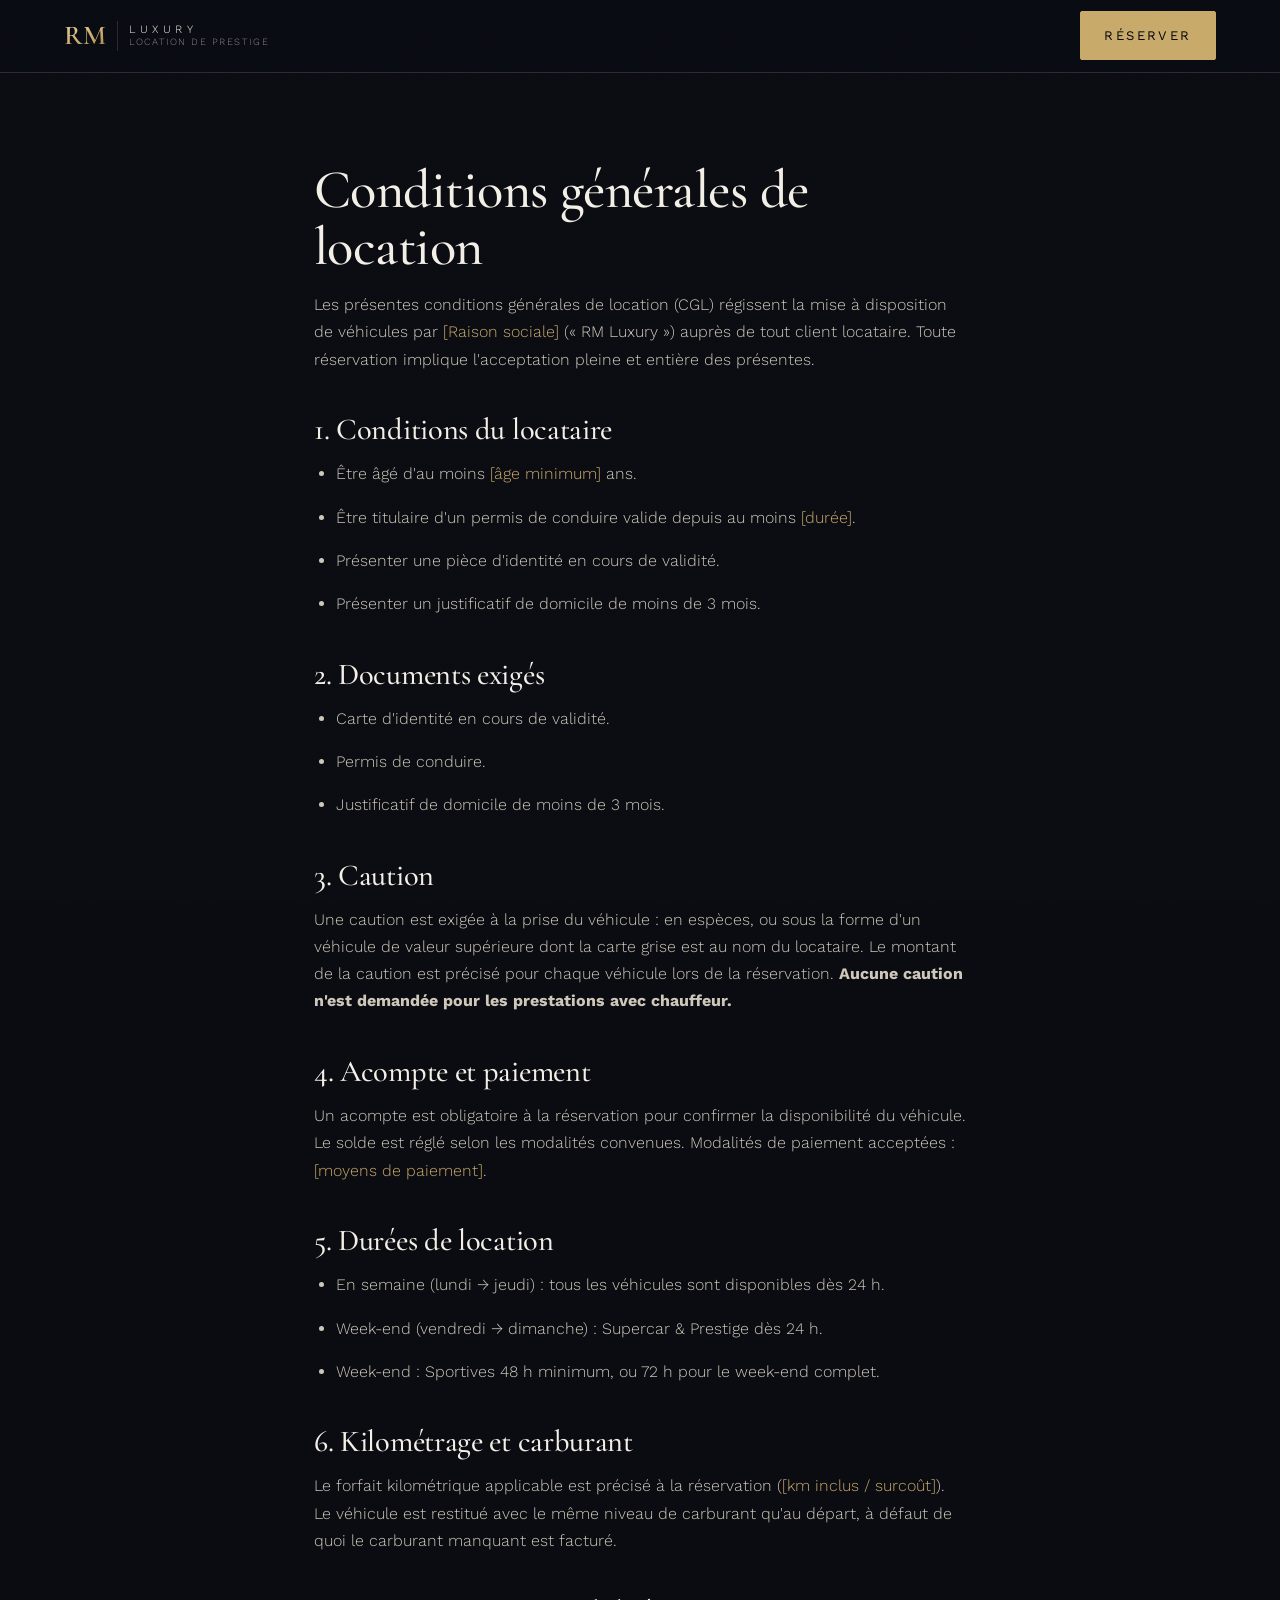
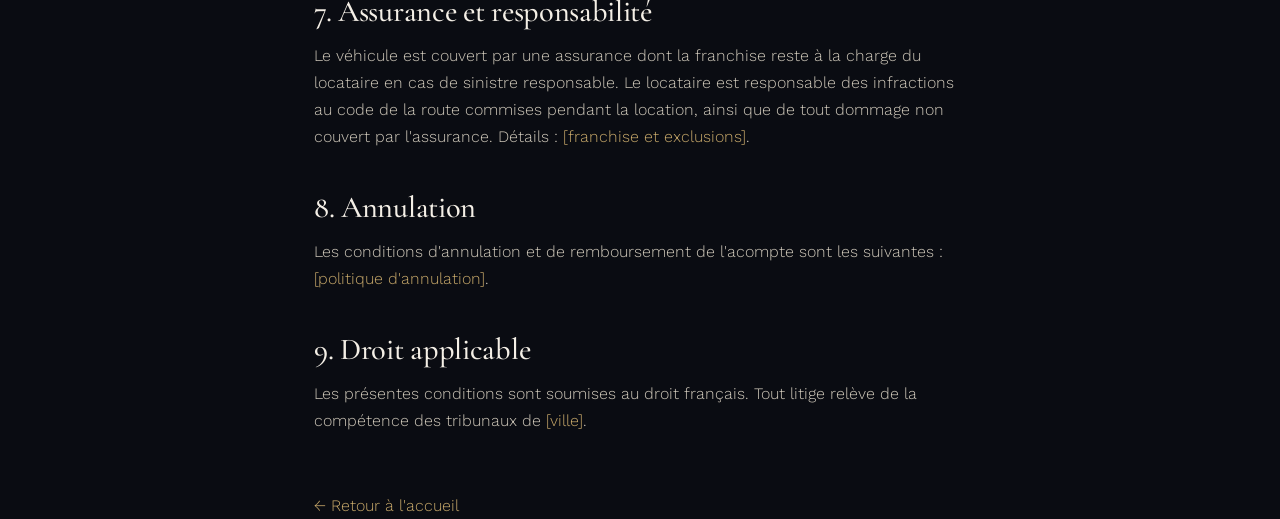
<file: conditions-generales.html>
<!DOCTYPE html>
<html lang="fr">
<head>
  <meta charset="UTF-8">
  <meta name="viewport" content="width=device-width, initial-scale=1.0">
  <title>Conditions générales de location — RM Luxury</title>
  <meta name="description" content="Conditions générales de location (CGL) de RM Luxury : caution, acompte, durées, documents et responsabilité.">
  <meta name="robots" content="noindex">
  <link rel="icon" type="image/svg+xml" href="favicon.svg">
  <link rel="preconnect" href="https://fonts.googleapis.com">
  <link rel="preconnect" href="https://fonts.gstatic.com" crossorigin>
  <link href="https://fonts.googleapis.com/css2?family=Cormorant+Garamond:ital,wght@0,400;0,500;0,600;1,400;1,500&family=Work+Sans:wght@300;400;500&display=swap" rel="stylesheet">
  <link rel="stylesheet" href="assets/css/styles.css?v=1">
</head>
<body>
  <header class="nav is-scrolled">
    <a href="index.html" class="lockup" aria-label="RM Luxury">
      <span class="lockup__rm">RM</span>
      <span class="lockup__bar"></span>
      <span class="lockup__txt"><b>Luxury</b><span>Location de prestige</span></span>
    </a>
    <div class="nav__right"><a class="btn btn--solid" href="index.html#contact">Réserver</a></div>
  </header>

  <main class="legal">
    <div class="wrap">
      <h1>Conditions générales de location</h1>
      <p>Les présentes conditions générales de location (CGL) régissent la mise à disposition de véhicules par <span class="ph">[Raison sociale]</span> (« RM Luxury ») auprès de tout client locataire. Toute réservation implique l'acceptation pleine et entière des présentes.</p>

      <h2>1. Conditions du locataire</h2>
      <ul>
        <li>Être âgé d'au moins <span class="ph">[âge minimum]</span> ans.</li>
        <li>Être titulaire d'un permis de conduire valide depuis au moins <span class="ph">[durée]</span>.</li>
        <li>Présenter une pièce d'identité en cours de validité.</li>
        <li>Présenter un justificatif de domicile de moins de 3 mois.</li>
      </ul>

      <h2>2. Documents exigés</h2>
      <ul>
        <li>Carte d'identité en cours de validité.</li>
        <li>Permis de conduire.</li>
        <li>Justificatif de domicile de moins de 3 mois.</li>
      </ul>

      <h2>3. Caution</h2>
      <p>Une caution est exigée à la prise du véhicule : en espèces, ou sous la forme d'un véhicule de valeur supérieure dont la carte grise est au nom du locataire. Le montant de la caution est précisé pour chaque véhicule lors de la réservation. <strong>Aucune caution n'est demandée pour les prestations avec chauffeur.</strong></p>

      <h2>4. Acompte et paiement</h2>
      <p>Un acompte est obligatoire à la réservation pour confirmer la disponibilité du véhicule. Le solde est réglé selon les modalités convenues. Modalités de paiement acceptées : <span class="ph">[moyens de paiement]</span>.</p>

      <h2>5. Durées de location</h2>
      <ul>
        <li>En semaine (lundi → jeudi) : tous les véhicules sont disponibles dès 24 h.</li>
        <li>Week-end (vendredi → dimanche) : Supercar &amp; Prestige dès 24 h.</li>
        <li>Week-end : Sportives 48 h minimum, ou 72 h pour le week-end complet.</li>
      </ul>

      <h2>6. Kilométrage et carburant</h2>
      <p>Le forfait kilométrique applicable est précisé à la réservation (<span class="ph">[km inclus / surcoût]</span>). Le véhicule est restitué avec le même niveau de carburant qu'au départ, à défaut de quoi le carburant manquant est facturé.</p>

      <h2>7. Assurance et responsabilité</h2>
      <p>Le véhicule est couvert par une assurance dont la franchise reste à la charge du locataire en cas de sinistre responsable. Le locataire est responsable des infractions au code de la route commises pendant la location, ainsi que de tout dommage non couvert par l'assurance. Détails : <span class="ph">[franchise et exclusions]</span>.</p>

      <h2>8. Annulation</h2>
      <p>Les conditions d'annulation et de remboursement de l'acompte sont les suivantes : <span class="ph">[politique d'annulation]</span>.</p>

      <h2>9. Droit applicable</h2>
      <p>Les présentes conditions sont soumises au droit français. Tout litige relève de la compétence des tribunaux de <span class="ph">[ville]</span>.</p>

      <a class="back" href="index.html">← Retour à l'accueil</a>
    </div>
  </main>
</body>
</html>
</file>
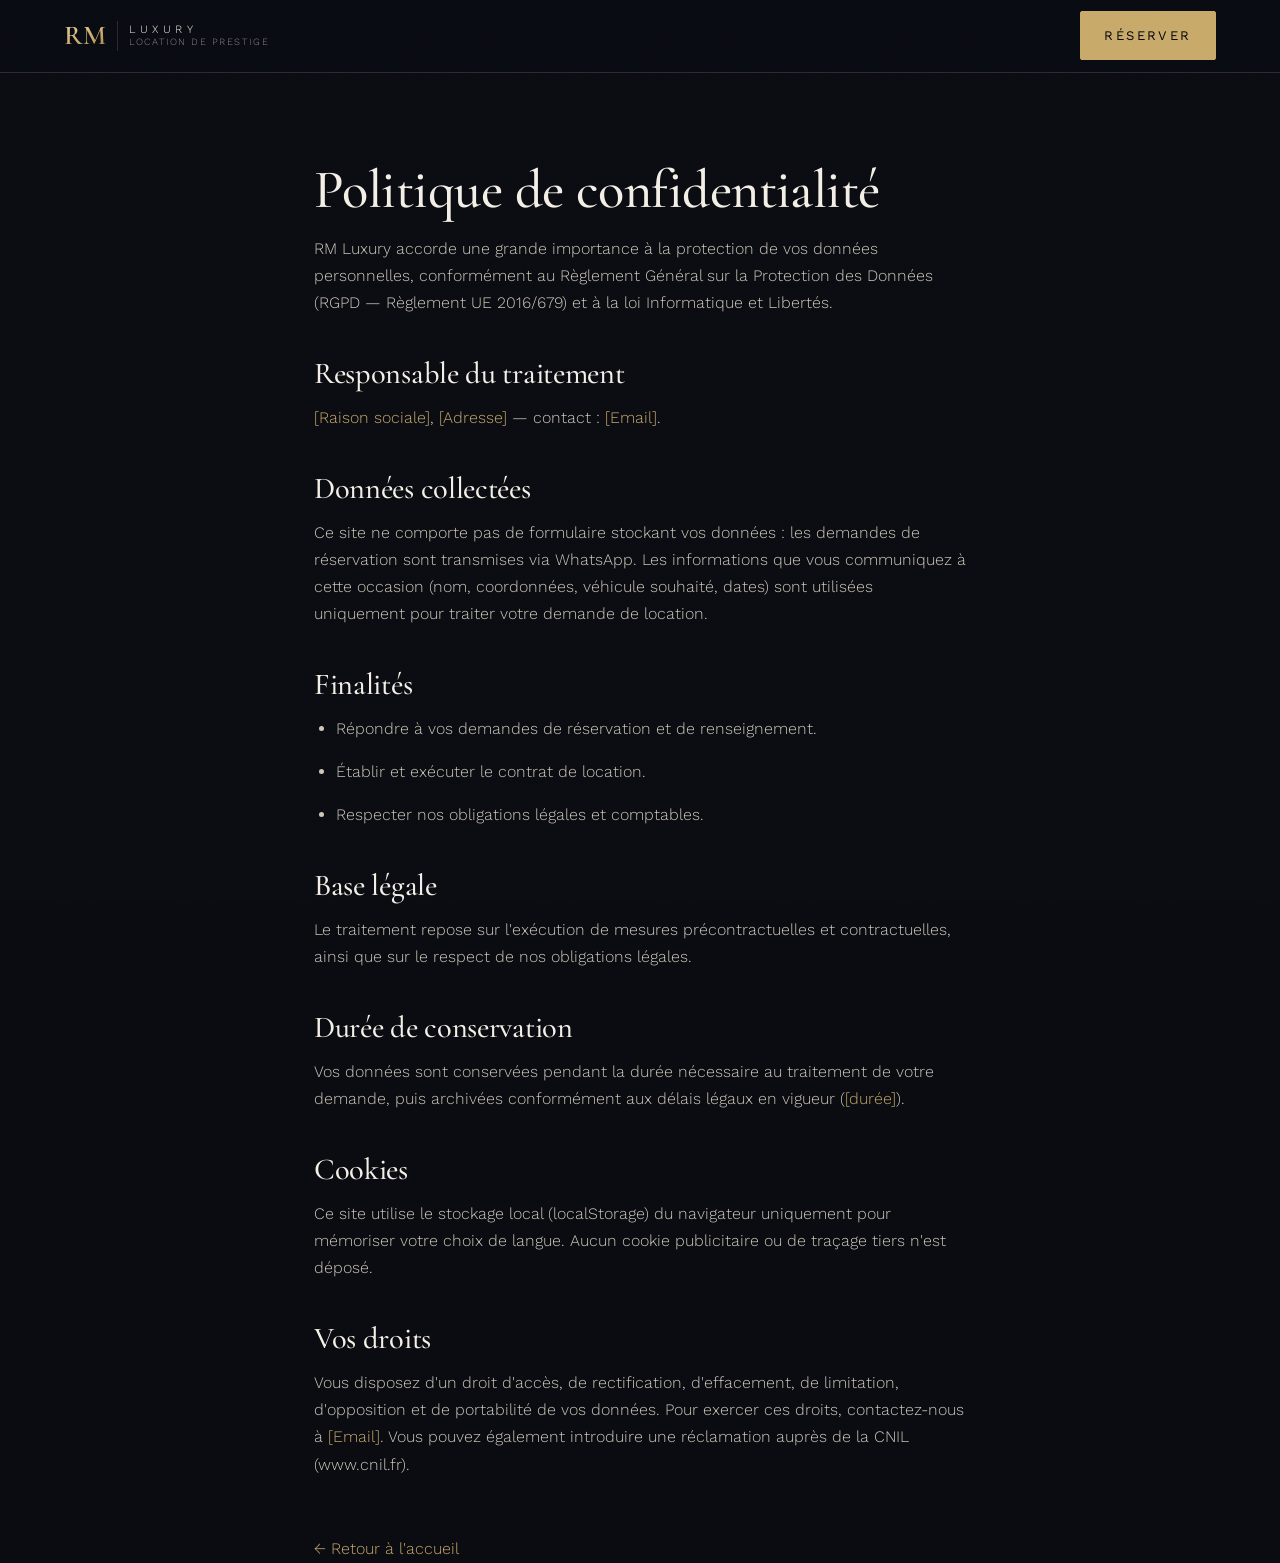
<file: confidentialite.html>
<!DOCTYPE html>
<html lang="fr">
<head>
  <meta charset="UTF-8">
  <meta name="viewport" content="width=device-width, initial-scale=1.0">
  <title>Politique de confidentialité — RM Luxury</title>
  <meta name="description" content="Politique de confidentialité et protection des données personnelles (RGPD) de RM Luxury.">
  <meta name="robots" content="noindex">
  <link rel="icon" type="image/svg+xml" href="favicon.svg">
  <link rel="preconnect" href="https://fonts.googleapis.com">
  <link rel="preconnect" href="https://fonts.gstatic.com" crossorigin>
  <link href="https://fonts.googleapis.com/css2?family=Cormorant+Garamond:ital,wght@0,400;0,500;0,600;1,400;1,500&family=Work+Sans:wght@300;400;500&display=swap" rel="stylesheet">
  <link rel="stylesheet" href="assets/css/styles.css?v=1">
</head>
<body>
  <header class="nav is-scrolled">
    <a href="index.html" class="lockup" aria-label="RM Luxury">
      <span class="lockup__rm">RM</span>
      <span class="lockup__bar"></span>
      <span class="lockup__txt"><b>Luxury</b><span>Location de prestige</span></span>
    </a>
    <div class="nav__right"><a class="btn btn--solid" href="index.html#contact">Réserver</a></div>
  </header>

  <main class="legal">
    <div class="wrap">
      <h1>Politique de confidentialité</h1>
      <p>RM Luxury accorde une grande importance à la protection de vos données personnelles, conformément au Règlement Général sur la Protection des Données (RGPD — Règlement UE 2016/679) et à la loi Informatique et Libertés.</p>

      <h2>Responsable du traitement</h2>
      <p><span class="ph">[Raison sociale]</span>, <span class="ph">[Adresse]</span> — contact : <span class="ph">[Email]</span>.</p>

      <h2>Données collectées</h2>
      <p>Ce site ne comporte pas de formulaire stockant vos données : les demandes de réservation sont transmises via WhatsApp. Les informations que vous communiquez à cette occasion (nom, coordonnées, véhicule souhaité, dates) sont utilisées uniquement pour traiter votre demande de location.</p>

      <h2>Finalités</h2>
      <ul>
        <li>Répondre à vos demandes de réservation et de renseignement.</li>
        <li>Établir et exécuter le contrat de location.</li>
        <li>Respecter nos obligations légales et comptables.</li>
      </ul>

      <h2>Base légale</h2>
      <p>Le traitement repose sur l'exécution de mesures précontractuelles et contractuelles, ainsi que sur le respect de nos obligations légales.</p>

      <h2>Durée de conservation</h2>
      <p>Vos données sont conservées pendant la durée nécessaire au traitement de votre demande, puis archivées conformément aux délais légaux en vigueur (<span class="ph">[durée]</span>).</p>

      <h2>Cookies</h2>
      <p>Ce site utilise le stockage local (localStorage) du navigateur uniquement pour mémoriser votre choix de langue. Aucun cookie publicitaire ou de traçage tiers n'est déposé.</p>

      <h2>Vos droits</h2>
      <p>Vous disposez d'un droit d'accès, de rectification, d'effacement, de limitation, d'opposition et de portabilité de vos données. Pour exercer ces droits, contactez-nous à <span class="ph">[Email]</span>. Vous pouvez également introduire une réclamation auprès de la CNIL (www.cnil.fr).</p>

      <a class="back" href="index.html">← Retour à l'accueil</a>
    </div>
  </main>
</body>
</html>
</file>
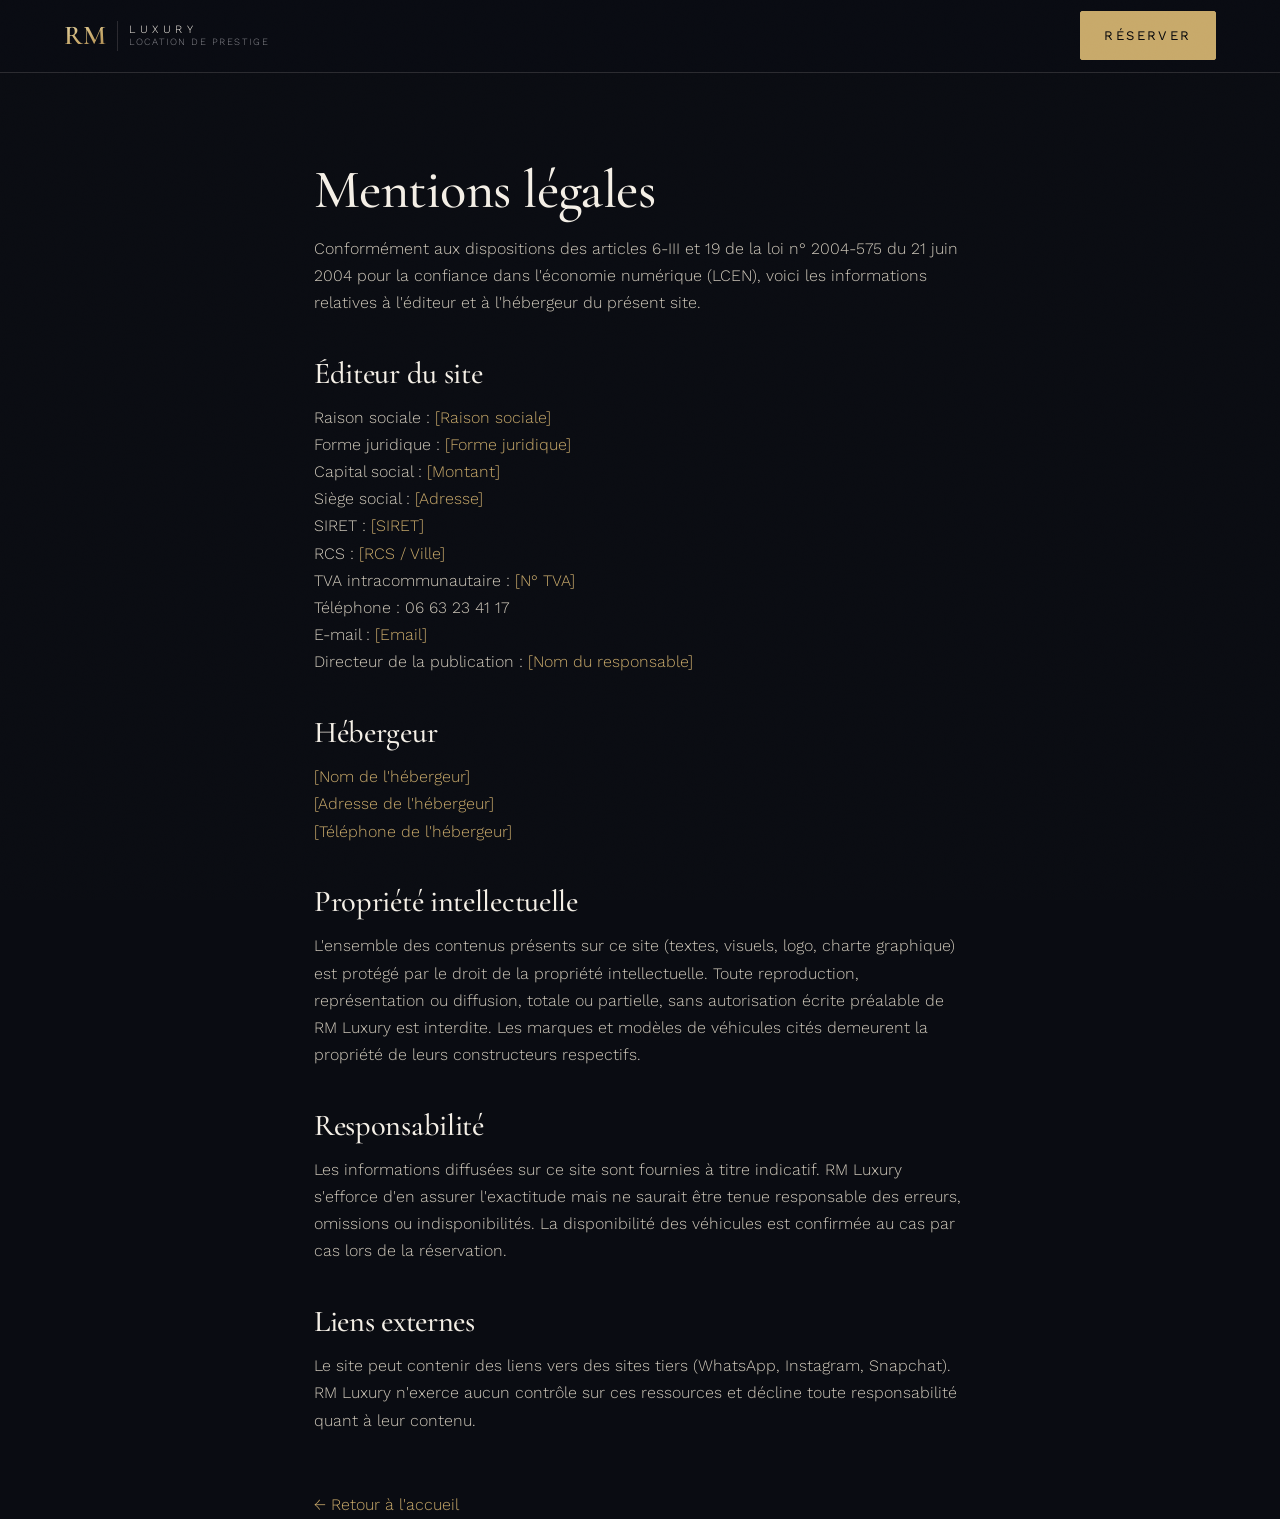
<file: mentions-legales.html>
<!DOCTYPE html>
<html lang="fr">
<head>
  <meta charset="UTF-8">
  <meta name="viewport" content="width=device-width, initial-scale=1.0">
  <title>Mentions légales — RM Luxury</title>
  <meta name="description" content="Mentions légales de RM Luxury, location de voitures de prestige à Paris.">
  <meta name="robots" content="noindex">
  <link rel="icon" type="image/svg+xml" href="favicon.svg">
  <link rel="preconnect" href="https://fonts.googleapis.com">
  <link rel="preconnect" href="https://fonts.gstatic.com" crossorigin>
  <link href="https://fonts.googleapis.com/css2?family=Cormorant+Garamond:ital,wght@0,400;0,500;0,600;1,400;1,500&family=Work+Sans:wght@300;400;500&display=swap" rel="stylesheet">
  <link rel="stylesheet" href="assets/css/styles.css?v=1">
</head>
<body>
  <header class="nav is-scrolled">
    <a href="index.html" class="lockup" aria-label="RM Luxury">
      <span class="lockup__rm">RM</span>
      <span class="lockup__bar"></span>
      <span class="lockup__txt"><b>Luxury</b><span>Location de prestige</span></span>
    </a>
    <div class="nav__right"><a class="btn btn--solid" href="index.html#contact">Réserver</a></div>
  </header>

  <main class="legal">
    <div class="wrap">
      <h1>Mentions légales</h1>
      <p>Conformément aux dispositions des articles 6-III et 19 de la loi n° 2004-575 du 21 juin 2004 pour la confiance dans l'économie numérique (LCEN), voici les informations relatives à l'éditeur et à l'hébergeur du présent site.</p>

      <h2>Éditeur du site</h2>
      <p>
        Raison sociale : <span class="ph">[Raison sociale]</span><br>
        Forme juridique : <span class="ph">[Forme juridique]</span><br>
        Capital social : <span class="ph">[Montant]</span><br>
        Siège social : <span class="ph">[Adresse]</span><br>
        SIRET : <span class="ph">[SIRET]</span><br>
        RCS : <span class="ph">[RCS / Ville]</span><br>
        TVA intracommunautaire : <span class="ph">[N° TVA]</span><br>
        Téléphone : 06 63 23 41 17<br>
        E-mail : <span class="ph">[Email]</span><br>
        Directeur de la publication : <span class="ph">[Nom du responsable]</span>
      </p>

      <h2>Hébergeur</h2>
      <p>
        <span class="ph">[Nom de l'hébergeur]</span><br>
        <span class="ph">[Adresse de l'hébergeur]</span><br>
        <span class="ph">[Téléphone de l'hébergeur]</span>
      </p>

      <h2>Propriété intellectuelle</h2>
      <p>L'ensemble des contenus présents sur ce site (textes, visuels, logo, charte graphique) est protégé par le droit de la propriété intellectuelle. Toute reproduction, représentation ou diffusion, totale ou partielle, sans autorisation écrite préalable de RM Luxury est interdite. Les marques et modèles de véhicules cités demeurent la propriété de leurs constructeurs respectifs.</p>

      <h2>Responsabilité</h2>
      <p>Les informations diffusées sur ce site sont fournies à titre indicatif. RM Luxury s'efforce d'en assurer l'exactitude mais ne saurait être tenue responsable des erreurs, omissions ou indisponibilités. La disponibilité des véhicules est confirmée au cas par cas lors de la réservation.</p>

      <h2>Liens externes</h2>
      <p>Le site peut contenir des liens vers des sites tiers (WhatsApp, Instagram, Snapchat). RM Luxury n'exerce aucun contrôle sur ces ressources et décline toute responsabilité quant à leur contenu.</p>

      <a class="back" href="index.html">← Retour à l'accueil</a>
    </div>
  </main>
</body>
</html>
</file>
<file: assets/css/styles.css>
/* ============================================================
   RM Luxury — Feuille de style
   Luxe éditorial sombre · un seul accent or · anti-slop
   ============================================================ */

:root{
  --bg:#0a0c12;        /* navy quasi-noir, base de page */
  --bg-2:#11131b;      /* bande alternée +1 */
  --bg-3:#161922;      /* +2 */
  --ink:#06070b;       /* le plus sombre (stats / footer) */
  --fg:#f4efe6;        /* blanc tiède (jamais #fff) */
  --fg-soft:#cfc8ba;   /* texte secondaire */
  --muted:#8a8a90;     /* labels, légal, captions */
  --accent:#c8a96a;    /* or champagne, accent UNIQUE */
  --accent-2:#e9d8a6;  /* highlight du dégradé doré */
  --line:rgba(244,239,230,.14);
  --maxw:1240px;
  --pad:clamp(22px,5vw,80px);
  --ease:cubic-bezier(.22,1,.36,1);
  --serif:"Cormorant Garamond",Georgia,serif;
  --sans:"Work Sans",system-ui,-apple-system,sans-serif;
  --gold:linear-gradient(160deg,var(--accent-2),var(--accent) 60%,#a9854e);
}

/* ---------- Reset ---------- */
*,*::before,*::after{box-sizing:border-box;margin:0;padding:0}
html{scroll-behavior:smooth;-webkit-text-size-adjust:100%}
body{
  background:var(--bg);
  color:var(--fg);
  font-family:var(--sans);
  font-weight:300;
  font-size:clamp(16px,1.05vw,18px);
  line-height:1.7;
  overflow-x:hidden;
  -webkit-font-smoothing:antialiased;
  text-rendering:optimizeLegibility;
}
img{display:block;max-width:100%;height:auto}
a{color:inherit;text-decoration:none}
button{font-family:inherit;cursor:pointer;border:none;background:none;color:inherit}
ul,ol{list-style:none}
:focus-visible{outline:2px solid var(--accent);outline-offset:3px;border-radius:2px}

/* ---------- Grain overlay ---------- */
body::after{
  content:"";position:fixed;inset:0;z-index:9000;pointer-events:none;
  opacity:.03;mix-blend-mode:overlay;
  background-image:url("data:image/svg+xml,%3Csvg xmlns='http://www.w3.org/2000/svg' width='120' height='120'%3E%3Cfilter id='n'%3E%3CfeTurbulence type='fractalNoise' baseFrequency='.9' numOctaves='3'/%3E%3C/filter%3E%3Crect width='100%25' height='100%25' filter='url(%23n)'/%3E%3C/svg%3E");
}

/* ---------- Typo ---------- */
h1,h2,h3,h4{font-family:var(--serif);font-weight:500;line-height:1.04;letter-spacing:-.01em}
h1{font-size:clamp(2.8rem,8vw,6.4rem)}
h2{font-size:clamp(2.1rem,5.2vw,4.2rem)}
h3{font-size:clamp(1.5rem,2.6vw,2.2rem)}
.serif-i{font-style:italic}
.eyebrow{
  font-family:var(--sans);font-weight:400;
  font-size:.74rem;letter-spacing:.34em;text-transform:uppercase;
  color:var(--accent);margin-bottom:1.4rem;display:block;
}
.lede{font-size:clamp(1.05rem,1.6vw,1.35rem);color:var(--fg-soft);max-width:54ch}
.gold-text{
  background:var(--gold);-webkit-background-clip:text;background-clip:text;
  color:transparent;
}

/* ---------- Layout ---------- */
.wrap{max-width:var(--maxw);margin-inline:auto;padding-inline:var(--pad)}
section{padding-block:clamp(90px,13vh,180px);position:relative}
.bg-2{background:var(--bg-2)}
.bg-3{background:var(--bg-3)}
.bg-ink{background:var(--ink)}
.hairline{height:1px;border:0;background:var(--line);max-width:var(--maxw);margin-inline:auto}
.rule-gold{height:1px;border:0;width:120px;
  background:linear-gradient(90deg,transparent,var(--accent),transparent)}

/* ---------- Boutons ---------- */
.btn{
  display:inline-flex;align-items:center;gap:.6em;
  font-size:.82rem;letter-spacing:.18em;text-transform:uppercase;font-weight:400;
  padding:.95em 1.8em;border:1px solid var(--accent);border-radius:2px;
  color:var(--accent);background:transparent;
  transition:background .5s var(--ease),color .5s var(--ease),border-color .5s var(--ease);
  min-height:48px;
}
.btn:hover{background:var(--accent);color:var(--ink)}
.btn--solid{background:var(--accent);color:var(--ink)}
.btn--solid:hover{background:var(--accent-2);border-color:var(--accent-2)}
.btn--ghost{border-color:var(--line);color:var(--fg)}
.btn--ghost:hover{border-color:var(--accent);background:transparent;color:var(--accent)}
.btn--block{width:100%;justify-content:center}

/* ============================================================
   PRELOADER
   ============================================================ */
#preloader{
  position:fixed;inset:0;z-index:9999;background:var(--bg);
  display:flex;flex-direction:column;align-items:center;justify-content:center;gap:1.6rem;
  transition:opacity .8s var(--ease),visibility .8s var(--ease);
}
#preloader.is-done{opacity:0;visibility:hidden}
.pre__mono{font-family:var(--serif);font-weight:600;font-size:clamp(3rem,9vw,5rem);letter-spacing:.04em}
.pre__word{font-family:var(--sans);font-weight:300;letter-spacing:.52em;text-transform:uppercase;
  font-size:.7rem;color:var(--muted)}
.pre__bar{width:min(220px,52vw);height:1px;background:var(--line);overflow:hidden}
.pre__bar i{display:block;height:100%;width:0;background:var(--gold);
  animation:load 1.5s var(--ease) forwards}
@keyframes load{to{width:100%}}

/* ============================================================
   NAV
   ============================================================ */
.nav{
  position:fixed;top:0;left:0;right:0;z-index:1000;
  display:flex;align-items:center;justify-content:space-between;gap:1rem;
  padding:1.1rem var(--pad);
  transition:background .4s var(--ease),backdrop-filter .4s var(--ease),
             padding .4s var(--ease),border-color .4s var(--ease);
  border-bottom:1px solid transparent;
}
.nav.is-scrolled{
  background:rgba(10,12,18,.72);backdrop-filter:blur(16px) saturate(140%);
  -webkit-backdrop-filter:blur(16px) saturate(140%);
  padding-block:.7rem;border-bottom-color:var(--line);
}
.nav__links{display:flex;align-items:center;gap:2rem}
.nav__link{font-size:.82rem;letter-spacing:.1em;color:var(--fg-soft);
  transition:color .3s var(--ease);position:relative}
.nav__link:hover{color:var(--fg)}
.nav__right{display:flex;align-items:center;gap:1.4rem}

/* Lockup logo */
.lockup{display:flex;align-items:center;gap:.7rem}
.lockup__rm{font-family:var(--serif);font-weight:600;font-size:1.7rem;line-height:1;
  background:var(--gold);-webkit-background-clip:text;background-clip:text;color:transparent}
.lockup__bar{width:1px;height:30px;background:var(--line)}
.lockup__txt{display:flex;flex-direction:column;line-height:1.1}
.lockup__txt b{font-family:var(--sans);font-weight:300;letter-spacing:.4em;
  text-transform:uppercase;font-size:.7rem}
.lockup__txt span{font-size:.6rem;color:var(--muted);letter-spacing:.16em;text-transform:uppercase}

/* Language switcher */
.lang{display:flex;align-items:center;gap:.5rem;font-size:.78rem;letter-spacing:.08em}
.lang button{color:var(--muted);padding:.2em .1em;transition:color .3s var(--ease);position:relative}
.lang button:hover{color:var(--fg)}
.lang button.is-active{color:var(--fg)}
.lang button.is-active::after{
  content:"";position:absolute;left:0;right:0;bottom:-3px;height:1px;background:var(--accent)}
.lang .sep{color:var(--line)}

/* Mobile menu */
.nav__burger{display:none;flex-direction:column;gap:5px;padding:.5rem;width:44px;height:44px;
  align-items:center;justify-content:center}
.nav__burger span{display:block;width:22px;height:1px;background:var(--fg);transition:.3s var(--ease)}
.nav__mobile{display:none}

/* ============================================================
   HERO
   ============================================================ */
.hero{
  position:relative;min-height:100svh;display:flex;align-items:flex-end;
  padding-bottom:clamp(60px,12vh,120px);overflow:hidden;
}
.hero__media{position:absolute;inset:0;z-index:-2}
.hero__media img{width:100%;height:100%;object-fit:cover;
  animation:kenburns 22s ease-in-out infinite alternate}
@keyframes kenburns{from{transform:scale(1)}to{transform:scale(1.06)}}
.hero__media::after{
  content:"";position:absolute;inset:0;
  background:linear-gradient(180deg,rgba(6,7,11,.55) 0%,rgba(6,7,11,.25) 40%,rgba(10,12,18,.96) 100%);
}
/* placeholder visuel élégant (avant images IA) */
.media-ph{
  width:100%;height:100%;
  background:
    radial-gradient(120% 90% at 70% 20%,rgba(200,169,106,.10),transparent 55%),
    radial-gradient(100% 80% at 20% 90%,rgba(200,169,106,.06),transparent 60%),
    linear-gradient(160deg,#0c0e15,#06070b);
  display:flex;align-items:center;justify-content:center;position:relative;
}
.media-ph::after{
  content:attr(data-ph);position:absolute;
  font-family:var(--sans);font-size:.66rem;letter-spacing:.3em;text-transform:uppercase;
  color:rgba(244,239,230,.22);
}
/* Image réelle superposée au placeholder de secours (si l'image échoue, le
   placeholder reste visible dessous). Les dégradés ::after restent au-dessus. */
.hero__media .media-ph,.fullbleed__media .media-ph,
.card__media .media-ph,.modal__media .media-ph{position:absolute;inset:0;z-index:0}
.hero__media img,.fullbleed__media img,
.card__media img,.modal__media img{position:absolute;inset:0;z-index:1}
.hero__media::after,.fullbleed__media::after{z-index:2}
.hero__beats{position:relative;z-index:2;width:100%}
.beat{max-width:46ch}
.beat .eyebrow{margin-bottom:1rem}
.beat h1,.beat h2{margin-bottom:1.2rem}
.beat__tag{color:var(--fg-soft);font-size:clamp(1.05rem,1.6vw,1.3rem);max-width:40ch}
.hero__scroll{
  position:absolute;bottom:2rem;left:50%;transform:translateX(-50%);z-index:2;
  font-size:.66rem;letter-spacing:.3em;text-transform:uppercase;color:var(--muted);
  display:flex;flex-direction:column;align-items:center;gap:.6rem;
}
.hero__scroll::after{content:"";width:1px;height:34px;
  background:linear-gradient(var(--accent),transparent);animation:pulse 2s ease-in-out infinite}
@keyframes pulse{0%,100%{opacity:.3}50%{opacity:1}}
/* beats desktop : seul le premier visible, JS gère le reste si besoin */
.hero__cta{margin-top:1.8rem;display:flex;gap:1rem;flex-wrap:wrap}

/* ============================================================
   STATS
   ============================================================ */
.stats{display:grid;grid-template-columns:repeat(4,1fr);gap:1px;background:var(--line)}
.stat{background:var(--ink);padding:clamp(2.4rem,5vw,3.6rem) 1.4rem;text-align:center}
.stat__num{font-family:var(--serif);font-weight:500;font-size:clamp(2.4rem,5vw,3.6rem);
  line-height:1;background:var(--gold);-webkit-background-clip:text;background-clip:text;color:transparent}
.stat__label{margin-top:.7rem;font-size:.74rem;letter-spacing:.18em;text-transform:uppercase;color:var(--fg-soft)}

/* ============================================================
   MANIFESTE
   ============================================================ */
.manifesto{text-align:center}
.manifesto .wrap{max-width:880px}
.manifesto__quote{font-family:var(--serif);font-style:italic;font-weight:500;
  font-size:clamp(2rem,5vw,3.4rem);line-height:1.15;margin-bottom:2rem}
.manifesto__body{font-family:var(--serif);font-style:italic;font-size:clamp(1.2rem,2.2vw,1.6rem);
  line-height:1.6;color:var(--fg-soft)}

/* ============================================================
   CATALOGUE
   ============================================================ */
.cat__head{max-width:var(--maxw);margin-inline:auto;padding-inline:var(--pad);margin-bottom:clamp(3rem,7vh,5rem)}
.cat__head h2{margin-bottom:1.4rem}
.range{margin-top:clamp(3rem,7vh,5rem)}
.range__label{max-width:var(--maxw);margin-inline:auto;padding-inline:var(--pad);margin-bottom:1.8rem}
.grid{
  max-width:var(--maxw);margin-inline:auto;padding-inline:var(--pad);
  display:grid;grid-template-columns:repeat(3,1fr);gap:clamp(1.2rem,2.4vw,2rem);
}
.card{
  background:var(--bg-2);border:1px solid var(--line);border-radius:4px;overflow:hidden;
  display:flex;flex-direction:column;text-align:left;
  box-shadow:0 20px 50px -30px rgba(0,0,0,.8);
  transition:border-color .6s var(--ease),transform .6s var(--ease);
  cursor:pointer;
}
.card:hover{border-color:rgba(200,169,106,.5);transform:translateY(-4px)}
.card__media{position:relative;aspect-ratio:16/9;overflow:hidden;background:var(--bg-3)}
.card__media img,.card__media .media-ph{width:100%;height:100%;object-fit:cover;
  transition:transform 1.4s var(--ease)}
.card:hover .card__media img{transform:scale(1.04)}
.card__body{padding:1.6rem 1.5rem 1.7rem;display:flex;flex-direction:column;gap:.7rem;flex:1}
.card__range{font-size:.66rem;letter-spacing:.28em;text-transform:uppercase;color:var(--accent)}
.card__name{font-family:var(--serif);font-weight:500;font-size:1.5rem;line-height:1.1}
.card__points{font-size:.86rem;color:var(--fg-soft);line-height:1.5}
.card__points .dot{color:var(--accent);margin-inline:.45em}
.card__why{font-size:.92rem;color:var(--fg-soft);margin-top:.2rem}
.card__why b{color:var(--fg);font-weight:400}
.card__foot{margin-top:auto;padding-top:1.1rem}
.card .btn{padding:.7em 1.4em;font-size:.74rem}

/* ============================================================
   FULL-BLEED CHAUFFEUR
   ============================================================ */
.fullbleed{position:relative;min-height:82vh;display:flex;align-items:center;overflow:hidden}
.fullbleed__media{position:absolute;inset:0;z-index:-1}
.fullbleed__media img,.fullbleed__media .media-ph{width:100%;height:100%;object-fit:cover}
.fullbleed__media::after{content:"";position:absolute;inset:0;
  background:linear-gradient(90deg,rgba(6,7,11,.92) 0%,rgba(6,7,11,.6) 50%,rgba(6,7,11,.3) 100%)}
.fullbleed__inner{max-width:46ch}
.fullbleed__specs{margin-top:1.6rem;color:var(--accent);font-size:.8rem;letter-spacing:.14em;
  text-transform:uppercase}

/* ============================================================
   CONDITIONS
   ============================================================ */
.cond__head{margin-bottom:clamp(2.6rem,6vh,4rem)}
.cond__list{display:grid;gap:0}
.cond__item{display:grid;grid-template-columns:auto 1fr;gap:1.6rem;align-items:baseline;
  padding:1.3rem 0;border-top:1px solid var(--line)}
.cond__item:last-child{border-bottom:1px solid var(--line)}
.cond__n{font-family:var(--serif);font-size:1.3rem;background:var(--gold);
  -webkit-background-clip:text;background-clip:text;color:transparent;min-width:2ch}
.cond__t{color:var(--fg-soft)}
.cond__note{margin-top:1.6rem;color:var(--accent);font-size:.9rem;letter-spacing:.04em}

/* ============================================================
   CONTACT / CONFIGURATEUR
   ============================================================ */
.contact__grid{display:grid;grid-template-columns:1fr 1.1fr;gap:clamp(2.5rem,5vw,5rem);align-items:start}
.contact__head h2{margin-bottom:1.4rem}
.coords{margin-top:2.4rem;display:grid;gap:1.1rem}
.coords__label{font-size:.7rem;letter-spacing:.24em;text-transform:uppercase;color:var(--muted);margin-bottom:.6rem}
.coords a,.coords span{display:flex;align-items:center;gap:.7rem;color:var(--fg-soft);
  transition:color .3s var(--ease);font-size:1.02rem}
.coords a:hover{color:var(--accent)}
.coords .ic{color:var(--accent);width:18px;text-align:center}

/* Configurateur */
.cfg{background:var(--bg-2);border:1px solid var(--line);border-radius:4px;padding:clamp(1.6rem,3vw,2.4rem)}
.cfg__steps{display:flex;gap:.5rem;margin-bottom:2rem}
.cfg__steps li{flex:1;font-size:.66rem;letter-spacing:.18em;text-transform:uppercase;
  color:var(--muted);padding-bottom:.7rem;border-bottom:1px solid var(--line);transition:.3s var(--ease)}
.cfg__steps li.is-active{color:var(--accent);border-bottom-color:var(--accent)}
.cfg__panel{display:none;flex-direction:column;gap:1.3rem}
.cfg__panel.is-active{display:flex;animation:fade .4s var(--ease)}
@keyframes fade{from{opacity:0;transform:translateY(8px)}to{opacity:1;transform:none}}
.field{display:flex;flex-direction:column;gap:.5rem}
.field label{font-size:.72rem;letter-spacing:.14em;text-transform:uppercase;color:var(--muted)}
.field input,.field select,.field textarea{
  background:var(--ink);border:1px solid var(--line);border-radius:2px;color:var(--fg);
  font-family:var(--sans);font-size:1rem;padding:.85em 1em;width:100%;
  transition:border-color .3s var(--ease);min-height:48px;
}
.field input:focus,.field select:focus,.field textarea:focus{border-color:var(--accent);outline:none}
.field textarea{resize:vertical;min-height:90px}
.field--row{display:grid;grid-template-columns:1fr 1fr;gap:1rem}
/* toggle chauffeur */
.toggle{display:flex;border:1px solid var(--line);border-radius:2px;overflow:hidden}
.toggle button{flex:1;padding:.85em;font-size:.82rem;letter-spacing:.06em;color:var(--fg-soft);
  transition:.3s var(--ease)}
.toggle button.is-active{background:var(--accent);color:var(--ink)}
.cfg__nav{display:flex;gap:1rem;margin-top:.6rem}
.cfg__nav .btn{flex:1;justify-content:center}
.cfg__err{color:#e8a0a0;font-size:.84rem;min-height:1.2em}
.recap{display:grid;gap:.8rem;background:var(--ink);border:1px solid var(--line);
  border-radius:2px;padding:1.4rem}
.recap__row{display:grid;grid-template-columns:auto 1fr;gap:1rem;font-size:.95rem}
.recap__row dt{color:var(--muted);font-size:.72rem;letter-spacing:.12em;text-transform:uppercase;
  align-self:center}
.recap__row dd{color:var(--fg)}
.cfg__direct{text-align:center;margin-top:1.2rem;font-size:.86rem}
.cfg__direct a{color:var(--accent);border-bottom:1px solid var(--line);padding-bottom:2px}

/* ============================================================
   FOOTER
   ============================================================ */
.footer{background:var(--ink);padding-block:clamp(4rem,8vh,6rem)}
.footer__top{display:flex;justify-content:space-between;gap:2.5rem;flex-wrap:wrap;align-items:flex-start}
.footer__brand{max-width:36ch}
.footer__mono{font-family:var(--serif);font-weight:600;font-size:2.4rem;background:var(--gold);
  -webkit-background-clip:text;background-clip:text;color:transparent}
.footer__slogan{font-family:var(--serif);font-style:italic;color:var(--fg-soft);margin-top:.6rem}
.footer__social{display:flex;gap:1.4rem;margin-top:1.4rem;font-size:.9rem}
.footer__social a{color:var(--fg-soft);transition:color .3s var(--ease)}
.footer__social a:hover{color:var(--accent)}
.footer__links{display:flex;flex-direction:column;gap:.7rem;font-size:.9rem}
.footer__links a{color:var(--fg-soft);transition:color .3s var(--ease)}
.footer__links a:hover{color:var(--accent)}
.footer__bottom{margin-top:3rem;padding-top:1.6rem;border-top:1px solid var(--line);
  display:flex;justify-content:space-between;align-items:center;gap:1.4rem;flex-wrap:wrap;
  font-size:.8rem;color:var(--muted)}

/* ============================================================
   MODALE (fiche véhicule)
   ============================================================ */
.modal{
  position:fixed;inset:0;z-index:5000;display:none;
  align-items:center;justify-content:center;padding:clamp(1rem,4vw,3rem);
  background:rgba(6,7,11,.92);backdrop-filter:blur(6px);-webkit-backdrop-filter:blur(6px);
}
.modal.is-open{display:flex;animation:fade .35s var(--ease)}
.modal__box{
  background:var(--bg-2);border:1px solid var(--line);border-radius:4px;
  max-width:1000px;width:100%;max-height:90vh;overflow:auto;
  display:grid;grid-template-columns:1.1fr 1fr;position:relative;
}
.modal__media{position:relative;min-height:300px;background:var(--bg-3)}
.modal__media img,.modal__media .media-ph{position:absolute;inset:0;width:100%;height:100%;object-fit:cover}
.modal__body{padding:clamp(1.8rem,3.5vw,3rem);display:flex;flex-direction:column;gap:1.1rem}
.modal__range{font-size:.7rem;letter-spacing:.28em;text-transform:uppercase;color:var(--accent)}
.modal__name{font-family:var(--serif);font-weight:500;font-size:clamp(1.8rem,3.4vw,2.6rem);line-height:1.05}
.modal__desc{color:var(--fg-soft)}
.modal__sub{font-size:.7rem;letter-spacing:.2em;text-transform:uppercase;color:var(--muted);margin-bottom:.5rem}
.modal__points{display:flex;flex-direction:column;gap:.5rem}
.modal__points li{display:flex;gap:.7rem;align-items:baseline;color:var(--fg-soft)}
.modal__points li::before{content:"";width:5px;height:5px;border-radius:50%;background:var(--accent);flex:none;
  transform:translateY(-2px)}
.modal__why{color:var(--fg-soft)}
.modal__why b{color:var(--fg);font-weight:400}
.modal__dur{font-size:.92rem;color:var(--fg-soft)}
.modal__close{position:absolute;top:1rem;right:1rem;z-index:3;width:44px;height:44px;
  display:flex;align-items:center;justify-content:center;border:1px solid var(--line);
  border-radius:50%;background:rgba(6,7,11,.6);font-size:1.2rem;color:var(--fg);
  transition:.3s var(--ease)}
.modal__close:hover{border-color:var(--accent);color:var(--accent)}
body.no-scroll{overflow:hidden}

/* ============================================================
   REVEALS (IntersectionObserver)
   ============================================================ */
.reveal{opacity:0;transform:translateY(26px);
  transition:opacity 1s var(--ease),transform 1s var(--ease)}
.reveal.is-in{opacity:1;transform:none}
.reveal[data-d="1"]{transition-delay:.08s}
.reveal[data-d="2"]{transition-delay:.16s}
.reveal[data-d="3"]{transition-delay:.24s}

/* ============================================================
   PAGES LÉGALES
   ============================================================ */
.legal{padding-top:clamp(120px,18vh,180px)}
.legal .wrap{max-width:780px}
.legal h1{font-size:clamp(2.2rem,5vw,3.4rem);margin-bottom:1rem}
.legal h2{font-size:clamp(1.4rem,2.6vw,1.9rem);margin-top:2.6rem;margin-bottom:.9rem}
.legal p,.legal li{color:var(--fg-soft);margin-bottom:1rem}
.legal ul{list-style:disc;padding-left:1.4rem}
.legal .back{display:inline-block;margin-top:2.6rem;color:var(--accent)}
.legal .ph{color:var(--accent)}

/* ============================================================
   RESPONSIVE
   ============================================================ */
@media (max-width:1020px){
  .grid{grid-template-columns:repeat(2,1fr)}
  .contact__grid{grid-template-columns:1fr;gap:3rem}
  .modal__box{grid-template-columns:1fr;max-height:92vh}
  .modal__media{min-height:240px;aspect-ratio:16/10}
}
@media (max-width:820px){
  .grid{grid-template-columns:1fr}
  .stats{grid-template-columns:repeat(2,1fr)}
  .nav__links{display:none}
  .nav__burger{display:flex}
  .nav__right .btn{display:none}
  .nav__mobile{
    display:flex;flex-direction:column;gap:1.6rem;
    position:fixed;inset:0;z-index:999;background:rgba(10,12,18,.98);
    backdrop-filter:blur(16px);padding:6rem var(--pad) 3rem;
    transform:translateX(100%);transition:transform .5s var(--ease);
  }
  .nav__mobile.is-open{transform:none}
  .nav__mobile a{font-family:var(--serif);font-size:1.8rem;color:var(--fg)}
  .nav.is-burger-open .nav__burger span:nth-child(1){transform:translateY(6px) rotate(45deg)}
  .nav.is-burger-open .nav__burger span:nth-child(2){opacity:0}
  .nav.is-burger-open .nav__burger span:nth-child(3){transform:translateY(-6px) rotate(-45deg)}
  /* hero mobile : statique */
  .hero__media img{animation:none;transform:none}
  .field--row{grid-template-columns:1fr}
}

/* ---------- Reduced motion ---------- */
@media (prefers-reduced-motion:reduce){
  *,*::before,*::after{animation-duration:.001ms!important;animation-iteration-count:1!important;
    transition-duration:.001ms!important;scroll-behavior:auto!important}
  .reveal{opacity:1;transform:none}
  .hero__media img{animation:none;transform:none}
  .pre__bar i{width:100%}
}
</file>
